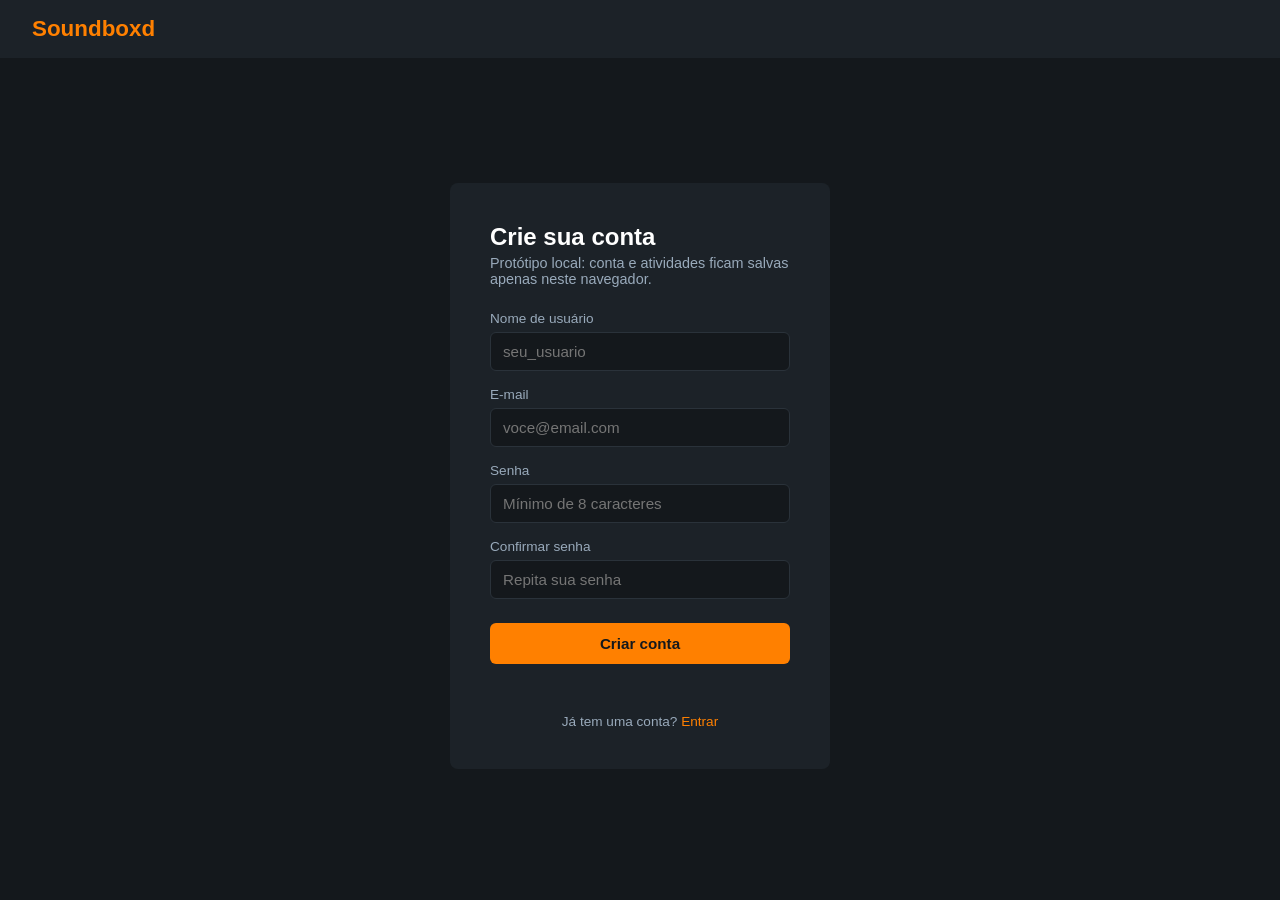
<file: frontend/create-account.html>
<!DOCTYPE html>
<html lang="pt-BR">
<head>
  <meta charset="UTF-8">
  <meta name="viewport" content="width=device-width, initial-scale=1.0">
  <title>Soundboxd — Criar conta</title>
  <link rel="stylesheet" href="css/create-account.css">
  <link rel="stylesheet" href="css/app.css">
</head>
<body>

  <header class="topbar">
    <div class="logo">Soundboxd</div>
  </header>

  <main class="auth-main">
    <div class="auth-card">
      <h1>Crie sua conta</h1>
      <p class="auth-subtitle">Protótipo local: conta e atividades ficam salvas apenas neste navegador.</p>

      <form class="auth-form" id="register-form">
        <label for="username">Nome de usuário</label>
        <input type="text" id="username" name="username" placeholder="seu_usuario" required>

        <label for="email">E-mail</label>
        <input type="email" id="email" name="email" placeholder="voce@email.com" required>

        <label for="password">Senha</label>
        <input type="password" id="password" name="password" placeholder="Mínimo de 8 caracteres" minlength="8" autocomplete="new-password" required>

        <label for="confirm-password">Confirmar senha</label>
        <input type="password" id="confirm-password" name="confirm-password" placeholder="Repita sua senha" minlength="8" autocomplete="new-password" required>

        <button type="submit" class="auth-btn">Criar conta</button>
      </form>
      <p class="auth-message" id="auth-message" role="status" aria-live="polite"></p>

      <p class="auth-footer-text">Já tem uma conta? <a href="login.html">Entrar</a></p>
    </div>
  </main>

  <script src="JS/script.js" defer></script>
</body>
</html>
</file>
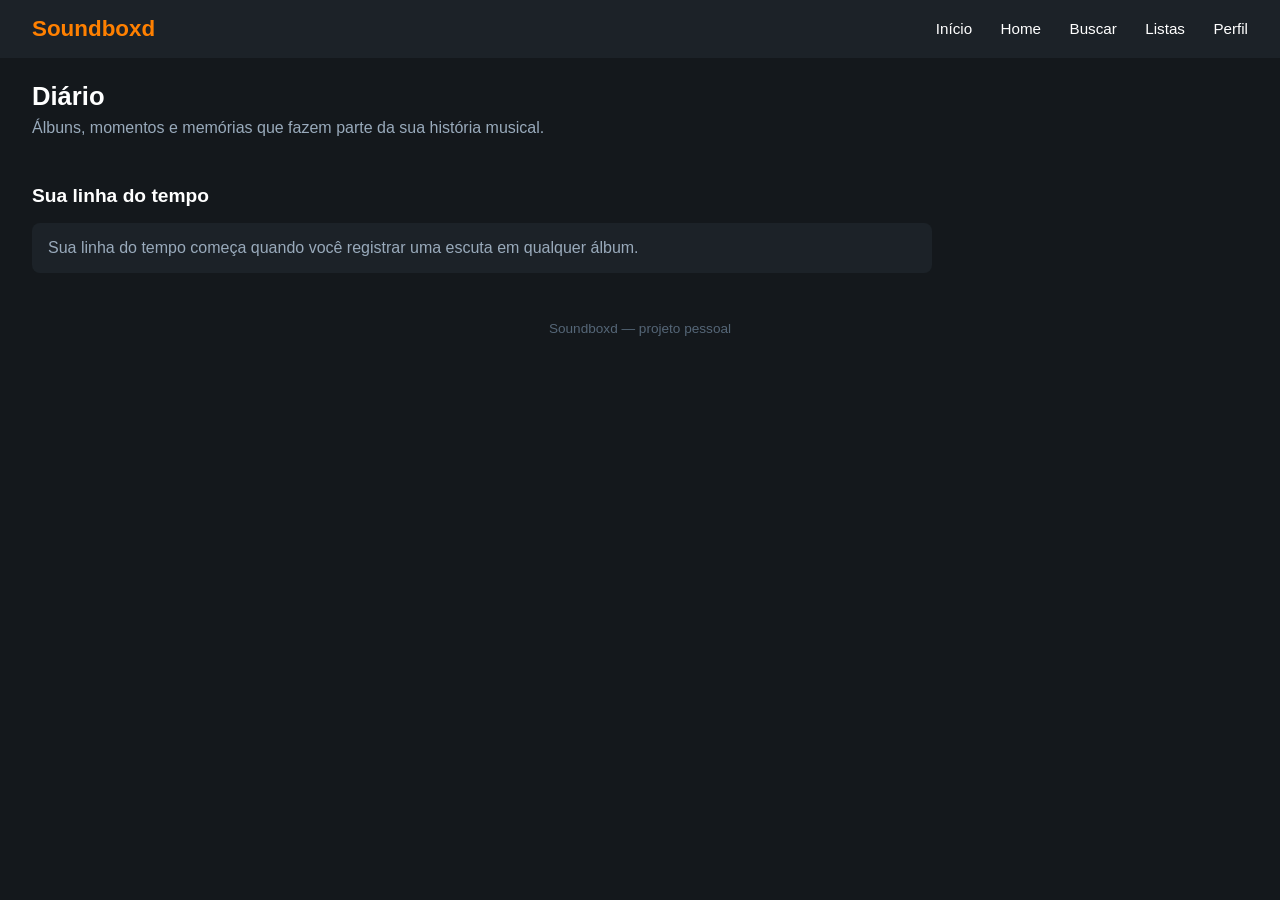
<file: frontend/diary.html>
<!DOCTYPE html>
<html lang="pt-BR">
<head>
  <meta charset="UTF-8">
  <meta name="viewport" content="width=device-width, initial-scale=1.0">
  <title>Soundboxd — Diário</title>
  <link rel="stylesheet" href="css/diary.css">
  <link rel="stylesheet" href="css/app.css">
</head>
<body>

  <header class="topbar">
    <div class="logo">Soundboxd</div>
    <nav>
      <a href="index.html">Início</a>
      <a href="home.html">Home</a>
      <a href="buscar.html">Buscar</a>
      <a href="lists.html">Listas</a>
      <a href="perfil.html">Perfil</a>
    </nav>
  </header>

  <main>
    <section class="diary-header">
      <h1>Diário</h1>
      <p class="diary-subtitle">Álbuns, momentos e memórias que fazem parte da sua história musical.</p>
    </section>

    <section class="diary-section">
      <h2>Sua linha do tempo</h2>
      <div id="diary-entries" class="listening-timeline" aria-live="polite"></div>
    </section>
  </main>

  <footer>
    <p>Soundboxd — projeto pessoal</p>
  </footer>

  <script src="JS/script.js" defer></script>
</body>
</html>
</file>
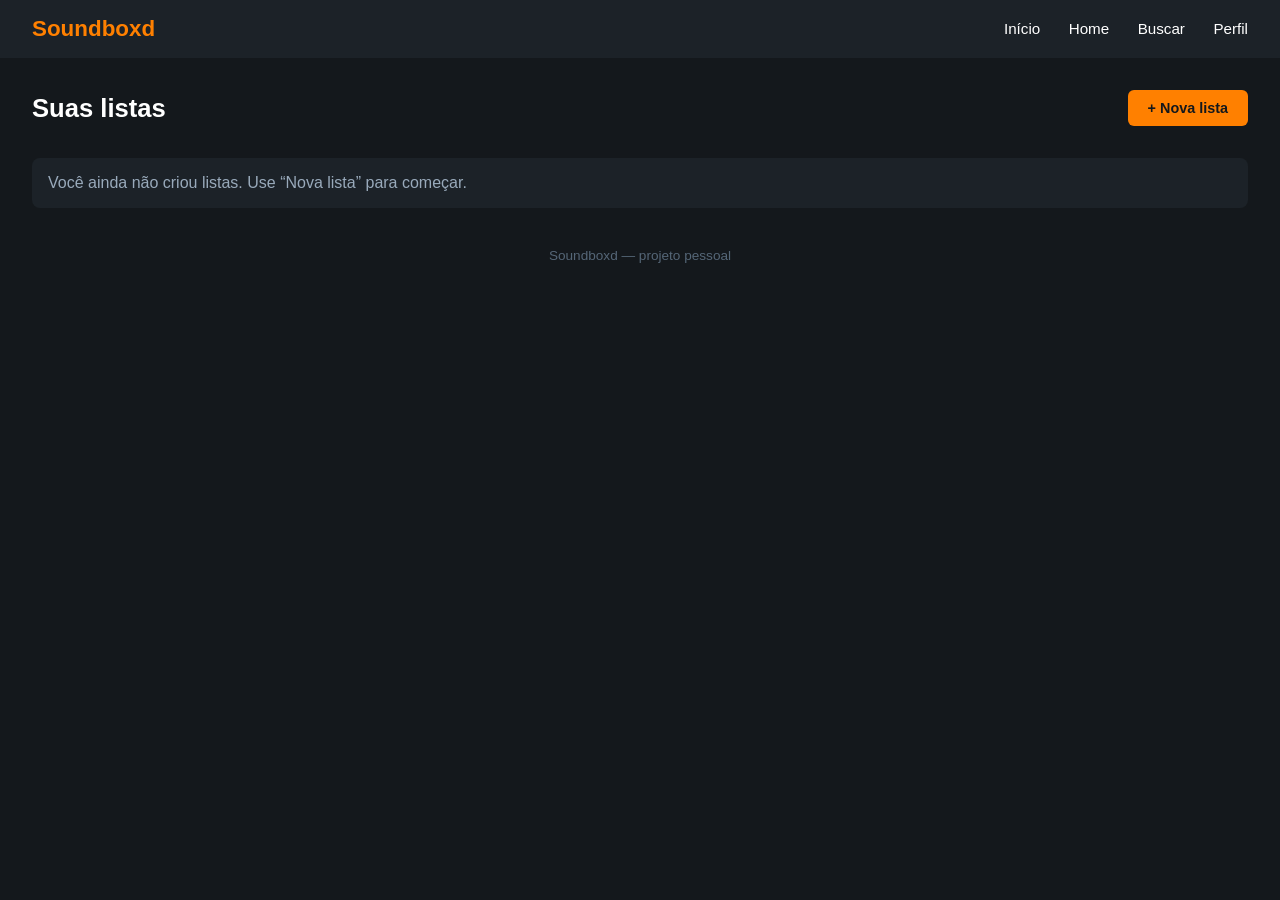
<file: frontend/lists.html>
<!DOCTYPE html>
<html lang="pt-BR">
<head>
  <meta charset="UTF-8">
  <meta name="viewport" content="width=device-width, initial-scale=1.0">
  <title>Soundboxd — Listas</title>
  <link rel="stylesheet" href="css/lists.css">
  <link rel="stylesheet" href="css/app.css">
</head>
<body>

  <header class="topbar">
    <div class="logo">Soundboxd</div>
    <nav>
      <a href="index.html">Início</a>
      <a href="home.html">Home</a>
      <a href="buscar.html">Buscar</a>
      <a href="perfil.html">Perfil</a>
    </nav>
  </header>

  <main>
    <section class="lists-header">
      <h1>Suas listas</h1>
      <button class="new-list-btn" id="new-list-btn" type="button">+ Nova lista</button>
    </section>

    <section class="lists-section" id="lists-container" aria-live="polite"></section>
  </main>

  <div class="modal-overlay" id="new-list-modal">
    <div class="modal-box" role="dialog" aria-modal="true" aria-labelledby="new-list-title">
      <button class="modal-close" id="new-list-close" type="button" aria-label="Fechar">×</button>
      <h2 id="new-list-title">Criar lista</h2>
      <form id="new-list-form">
        <label for="new-list-title-input">Nome da lista</label>
        <input id="new-list-title-input" name="name" maxlength="60" required>
        <button class="new-list-btn" type="submit">Criar lista</button>
      </form>
    </div>
  </div>

  <footer>
    <p>Soundboxd — projeto pessoal</p>
  </footer>

  <script src="JS/script.js" defer></script>
</body>
</html>
</file>
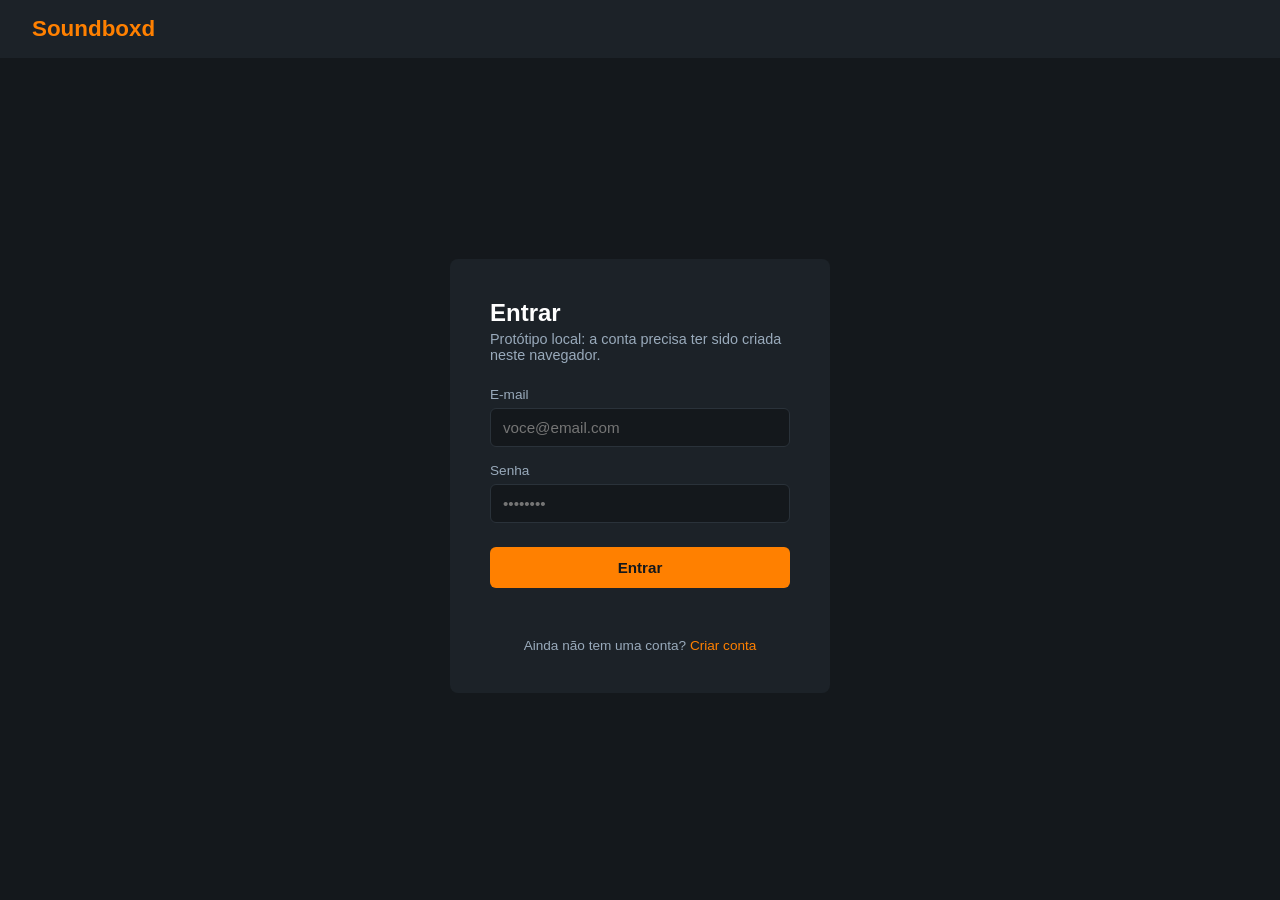
<file: frontend/login.html>
<!DOCTYPE html>
<html lang="pt-BR">
<head>
  <meta charset="UTF-8">
  <meta name="viewport" content="width=device-width, initial-scale=1.0">
  <title>Soundboxd — Entrar</title>
  <link rel="stylesheet" href="css/login.css">
  <link rel="stylesheet" href="css/app.css">
</head>
<body>

  <header class="topbar">
    <div class="logo">Soundboxd</div>
  </header>

  <main class="auth-main">
    <div class="auth-card">
      <h1>Entrar</h1>
      <p class="auth-subtitle">Protótipo local: a conta precisa ter sido criada neste navegador.</p>

      <form class="auth-form" id="login-form">
        <label for="email">E-mail</label>
        <input type="email" id="email" name="email" placeholder="voce@email.com" required>

        <label for="password">Senha</label>
        <input type="password" id="password" name="password" placeholder="••••••••" autocomplete="current-password" required>

        <button type="submit" class="auth-btn">Entrar</button>
      </form>
      <p class="auth-message" id="auth-message" role="status" aria-live="polite"></p>

      <p class="auth-footer-text">Ainda não tem uma conta? <a href="create-account.html">Criar conta</a></p>
    </div>
  </main>

  <script src="JS/script.js" defer></script>
</body>
</html>
</file>
<file: frontend/css/create-account.css>
* {
  box-sizing: border-box;
  margin: 0;
  padding: 0;
}

body {
  font-family: -apple-system, BlinkMacSystemFont, "Segoe UI", sans-serif;
  background: #14181c;
  color: #ffffff;
}

.topbar {
  padding: 16px 32px;
  background: #1c2228;
}

.logo {
  font-weight: bold;
  font-size: 1.4rem;
  color: #ff8000;
  text-decoration: none;
}

.auth-main {
  display: flex;
  justify-content: center;
  align-items: center;
  min-height: calc(100vh - 64px);
  padding: 32px;
}

.auth-card {
  background: #1c2228;
  padding: 40px;
  border-radius: 8px;
  width: 100%;
  max-width: 380px;
}

.auth-card h1 {
  font-size: 1.5rem;
  margin-bottom: 4px;
}

.auth-subtitle {
  color: #9ab;
  font-size: 0.9rem;
  margin-bottom: 24px;
}

.auth-form {
  display: flex;
  flex-direction: column;
}

.auth-form label {
  font-size: 0.85rem;
  color: #9ab;
  margin-bottom: 6px;
  margin-top: 16px;
}

.auth-form label:first-child {
  margin-top: 0;
}

.auth-form input {
  background: #14181c;
  border: 1px solid #2a323a;
  border-radius: 6px;
  padding: 10px 12px;
  color: #ffffff;
  font-size: 0.95rem;
}

.auth-form input:focus {
  outline: none;
  border-color: #ff8000;
}

.auth-btn {
  margin-top: 24px;
  background: #ff8000;
  color: #14181c;
  border: none;
  padding: 12px;
  border-radius: 6px;
  font-weight: bold;
  font-size: 0.95rem;
  cursor: pointer;
}

.auth-btn:hover {
  background: #ff9a33;
}

.auth-footer-text {
  margin-top: 20px;
  text-align: center;
  font-size: 0.85rem;
  color: #9ab;
}

.auth-footer-text a {
  color: #ff8000;
  text-decoration: none;
}
</file>
<file: frontend/css/app.css>
.app-notice {
  position: sticky;
  top: 0;
  z-index: 20;
  padding: 12px 20px;
  color: #14181c;
  background: #ff9a33;
  text-align: center;
}

.app-notice.error {
  color: #fff;
  background: #a83232;
}

.app-notice.success {
  color: #fff;
  background: #287348;
}

.app-empty {
  padding: 16px;
  color: #9ab;
  background: #1c2228;
  border-radius: 8px;
}

.logout-btn {
  margin-left: 20px;
  padding: 7px 10px;
  color: #fff;
  background: transparent;
  border: 1px solid #53616d;
  border-radius: 6px;
  cursor: pointer;
}

.list-card {
  color: #fff;
}

.list-album-item {
  display: inline-flex;
  align-items: center;
  gap: 6px;
  margin: 8px 8px 0 0;
  padding: 6px 9px;
  color: #d0d8e0;
  background: #14181c;
  border-radius: 5px;
  font-size: 0.85rem;
}

.list-remove-btn {
  padding: 4px 8px;
  color: #fff;
  background: transparent;
  border: 1px solid #53616d;
  border-radius: 5px;
  cursor: pointer;
}

.auth-message {
  min-height: 1.2em;
  margin-top: 12px;
  color: #ff9a33;
  font-size: 0.9rem;
}

.auth-message[data-type="error"] {
  color: #ff7777;
}

.modal-overlay {
  display: none;
  position: fixed;
  inset: 0;
  z-index: 10;
  align-items: center;
  justify-content: center;
  padding: 20px;
  background: rgb(0 0 0 / 65%);
}

.modal-overlay.active {
  display: flex;
}

.modal-box {
  position: relative;
  width: min(100%, 440px);
  max-height: 90vh;
  overflow: auto;
  padding: 24px;
  color: #fff;
  background: #1c2228;
  border-radius: 8px;
}

.modal-box h2 {
  margin-bottom: 16px;
}

.modal-box label {
  display: block;
  margin: 12px 0 6px;
  color: #9ab;
  font-size: 0.9rem;
}

.modal-box input,
.modal-box select {
  width: 100%;
  margin-bottom: 12px;
  padding: 10px 12px;
  color: #fff;
  background: #14181c;
  border: 1px solid #2a323a;
  border-radius: 6px;
  font: inherit;
}

.modal-box button:disabled {
  cursor: not-allowed;
  opacity: 0.55;
}

.modal-close {
  position: absolute;
  top: 10px;
  right: 12px;
  color: #fff;
  background: none;
  border: 0;
  font-size: 1.4rem;
  cursor: pointer;
}

.like-btn {
  padding: 0;
  color: inherit;
  background: transparent;
  border: 0;
  font: inherit;
  cursor: pointer;
}

.album-card a {
  color: inherit;
  text-decoration: none;
}

.album-card a:hover .album-title {
  color: #ff8000;
}

.album-card img {
  aspect-ratio: 1;
  object-fit: cover;
}

@media (max-width: 700px) {
  .topbar {
    flex-wrap: wrap;
    gap: 14px;
    padding: 16px;
  }

  nav {
    display: flex;
    flex-wrap: wrap;
    gap: 12px;
  }

  nav a,
  .logout-btn {
    margin-left: 0;
  }

  .hero,
  .album-grid-section,
  .review-section,
  .feed-section,
  .search-header,
  .search-results,
  .profile-header,
  .lists-section,
  .lists-header {
    padding-left: 16px;
    padding-right: 16px;
  }
}
</file>
<file: frontend/css/diary.css>
* {
  box-sizing: border-box;
  margin: 0;
  padding: 0;
}

body {
  min-height: 100vh;
  font-family: -apple-system, BlinkMacSystemFont, "Segoe UI", sans-serif;
  color: #fff;
  background: #14181c;
}

.topbar {
  display: flex;
  justify-content: space-between;
  align-items: center;
  padding: 16px 32px;
  background: #1c2228;
}

.logo {
  color: #ff8000;
  font-size: 1.4rem;
  font-weight: bold;
}

nav a {
  margin-left: 24px;
  color: #fff;
  font-size: 0.95rem;
  text-decoration: none;
}

nav a:hover {
  color: #ff8000;
}

.diary-header,
.diary-section {
  padding: 24px 32px;
}

.diary-header h1 {
  margin-bottom: 8px;
  font-size: 1.6rem;
}

.diary-subtitle,
.diary-artist {
  color: #9ab;
}

.diary-section h2 {
  margin-bottom: 16px;
  font-size: 1.2rem;
}

.listening-timeline {
  max-width: 900px;
}

.timeline-day {
  position: relative;
  margin-left: 12px;
  padding: 0 0 12px 26px;
  border-left: 2px solid #2a323a;
}

.timeline-date {
  position: relative;
  margin: 0 0 14px;
  color: #ff9a33;
  font-size: 1rem;
  text-transform: capitalize;
}

.timeline-date::before {
  position: absolute;
  top: 4px;
  left: -33px;
  width: 12px;
  height: 12px;
  background: #ff8000;
  border: 3px solid #14181c;
  border-radius: 50%;
  content: "";
}

.timeline-day-entries {
  display: grid;
  gap: 12px;
  padding-bottom: 20px;
}

.timeline-entry {
  display: grid;
  grid-template-columns: 58px 72px minmax(0, 1fr) auto;
  align-items: center;
  gap: 14px;
  padding: 14px;
  background: #1c2228;
  border-radius: 8px;
}

.timeline-time {
  color: #9ab;
  font-size: 0.85rem;
}

.timeline-cover {
  width: 72px;
  height: 72px;
  border-radius: 5px;
  object-fit: cover;
}

.timeline-album {
  margin-bottom: 3px;
  font-size: 1rem;
}

.timeline-artist,
.timeline-mood,
.timeline-rating {
  margin-top: 4px;
  color: #9ab;
  font-size: 0.85rem;
}

.timeline-mood {
  color: #ffb366;
}

.timeline-note {
  margin-top: 8px;
  color: #d0d8e0;
  line-height: 1.5;
  overflow-wrap: anywhere;
}

.timeline-rating {
  color: #ff8000;
}

.timeline-delete {
  padding: 7px 10px;
  color: #9ab;
  background: transparent;
  border: 1px solid #53616d;
  border-radius: 6px;
  cursor: pointer;
}

.timeline-delete:hover {
  color: #fff;
  border-color: #ff8000;
}

footer {
  padding: 24px 32px;
  color: #567;
  font-size: 0.85rem;
  text-align: center;
}

@media (max-width: 700px) {
  .topbar {
    flex-direction: column;
    align-items: flex-start;
    gap: 14px;
    padding: 16px;
  }

  nav {
    display: flex;
    flex-wrap: wrap;
    gap: 12px;
  }

  nav a {
    margin-left: 0;
  }

  .diary-header,
  .diary-section {
    padding: 20px 16px;
  }

  .timeline-entry {
    grid-template-columns: 48px 56px minmax(0, 1fr);
    gap: 10px;
    padding: 10px;
  }

  .timeline-cover {
    width: 56px;
    height: 56px;
  }

  .timeline-delete {
    grid-column: 3;
    justify-self: start;
  }
}
</file>
<file: frontend/css/lists.css>
* {
  box-sizing: border-box;
  margin: 0;
  padding: 0;
}

body {
  font-family: -apple-system, BlinkMacSystemFont, "Segoe UI", sans-serif;
  background: #14181c;
  color: #ffffff;
}

.topbar {
  display: flex;
  justify-content: space-between;
  align-items: center;
  padding: 16px 32px;
  background: #1c2228;
}

.logo {
  font-weight: bold;
  font-size: 1.4rem;
  color: #ff8000;
}

nav a {
  color: #ffffff;
  text-decoration: none;
  margin-left: 24px;
  font-size: 0.95rem;
}

nav a:hover {
  color: #ff8000;
}

.lists-header {
  display: flex;
  justify-content: space-between;
  align-items: center;
  padding: 32px 32px 16px;
}

.lists-header h1 {
  font-size: 1.6rem;
}

.new-list-btn {
  background: #ff8000;
  color: #14181c;
  border: none;
  padding: 10px 20px;
  border-radius: 6px;
  font-weight: bold;
  font-size: 0.9rem;
  cursor: pointer;
}

.new-list-btn:hover {
  background: #ff9a33;
}

.lists-section {
  padding: 16px 32px;
}

.list-card {
  background: #1c2228;
  padding: 16px;
  border-radius: 8px;
  margin-bottom: 16px;
}

.list-title {
  font-size: 1.1rem;
}

.list-meta {
  color: #9ab;
  font-size: 0.85rem;
  margin-top: 4px;
  margin-bottom: 12px;
}

.list-preview {
  display: flex;
  gap: 8px;
}

.list-preview img {
  width: 100px;
  height: 100px;
  border-radius: 4px;
  object-fit: cover;
}

footer {
  padding: 24px 32px;
  text-align: center;
  color: #567;
  font-size: 0.85rem;
}
</file>
<file: frontend/css/login.css>
* {
  box-sizing: border-box;
  margin: 0;
  padding: 0;
}

body {
  font-family: -apple-system, BlinkMacSystemFont, "Segoe UI", sans-serif;
  background: #14181c;
  color: #ffffff;
}

.topbar {
  padding: 16px 32px;
  background: #1c2228;
}

.logo {
  font-weight: bold;
  font-size: 1.4rem;
  color: #ff8000;
  text-decoration: none;
}

.auth-main {
  display: flex;
  justify-content: center;
  align-items: center;
  min-height: calc(100vh - 64px);
  padding: 32px;
}

.auth-card {
  background: #1c2228;
  padding: 40px;
  border-radius: 8px;
  width: 100%;
  max-width: 380px;
}

.auth-card h1 {
  font-size: 1.5rem;
  margin-bottom: 4px;
}

.auth-subtitle {
  color: #9ab;
  font-size: 0.9rem;
  margin-bottom: 24px;
}

.auth-form {
  display: flex;
  flex-direction: column;
}

.auth-form label {
  font-size: 0.85rem;
  color: #9ab;
  margin-bottom: 6px;
  margin-top: 16px;
}

.auth-form label:first-child {
  margin-top: 0;
}

.auth-form input {
  background: #14181c;
  border: 1px solid #2a323a;
  border-radius: 6px;
  padding: 10px 12px;
  color: #ffffff;
  font-size: 0.95rem;
}

.auth-form input:focus {
  outline: none;
  border-color: #ff8000;
}

.auth-btn {
  margin-top: 24px;
  background: #ff8000;
  color: #14181c;
  border: none;
  padding: 12px;
  border-radius: 6px;
  font-weight: bold;
  font-size: 0.95rem;
  cursor: pointer;
}

.auth-btn:hover {
  background: #ff9a33;
}

.auth-footer-text {
  margin-top: 20px;
  text-align: center;
  font-size: 0.85rem;
  color: #9ab;
}

.auth-footer-text a {
  color: #ff8000;
  text-decoration: none;
}
</file>
